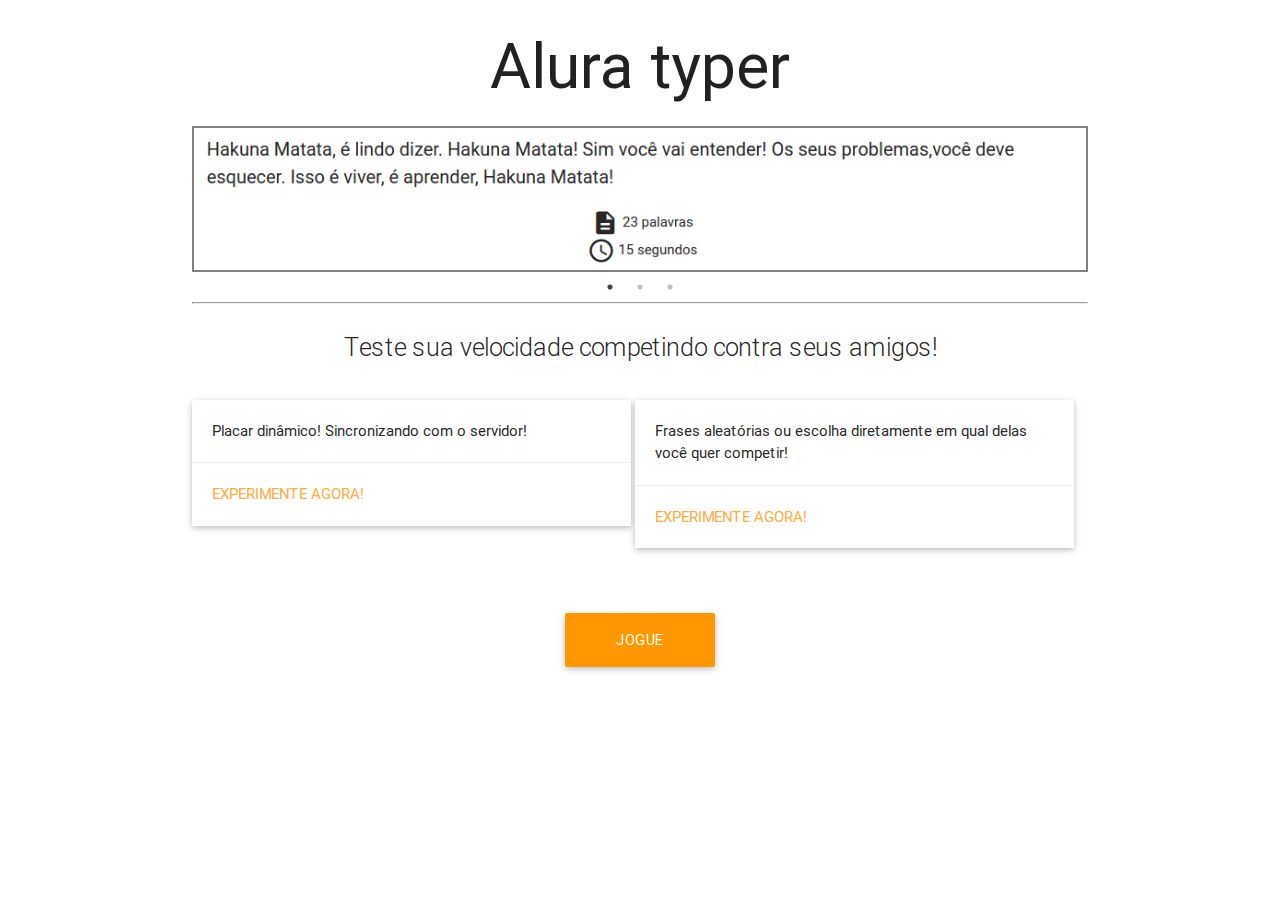
<file: index.html>
<!DOCTYPE html>
<html lang="en">
<head>
    <meta charset="UTF-8">
    <title>Alura Typer</title>
    <!--Import materialize.css-->
    <link rel="stylesheet" href="css/libs/materialize.min.css">
    <!-- Import Google Material Icons -->
    <link href="css/libs/google-fonts.css" rel="stylesheet">

    <link href="css/index.css" rel="stylesheet">
    <link rel="stylesheet" type="text/css" href="slick/slick.css"/>
    <link rel="stylesheet" type="text/css" href="slick/slick-theme.css"/>
</head>
<body>
    <section class="container">
        <h1 class="center titulo header">Alura typer</h1>
        <div class="slider">
            <img src="img/slide1.png" class="imagem-jogo">
            <img src="img/slide2.png" class="imagem-jogo">
            <img src="img/slide3.png" class="imagem-jogo">
        </div>
        <hr>
        <p class="flow-text center">Teste sua velocidade competindo contra seus amigos!</p>
        <div class="card">
           <div class="card-image">
             <!-- <img src="images/sample-1.jpg"> -->
           </div>
           <div class="card-content">
             <p>Placar dinâmico! Sincronizando com o servidor!</p>
           </div>
           <div class="card-action">
             <a href="principal.html">Experimente agora!</a>
           </div>
         </div>
         <div class="card">
           <div class="card-image">
             <!-- <img src="img/sl.jpg"> -->
           </div>
           <div class="card-content">
             <p>Frases aleatórias ou escolha diretamente em qual delas você quer competir!</p>
           </div>
           <div class="card-action">
             <a href="principal.html">Experimente agora!</a>
           </div>
         </div>

         <a class="waves-effect waves-light btn-large orange" id="botao-jogue" href="principal.html">Jogue agora!</a>

    </section>

    <script src="js/jquery.js"></script>
    <script src="slick/slick.min.js"></script>
    <script src="js/slider.js"></script>


</body>
</html>
</file>
<file: css/libs/google-fonts.css>
/* fallback */
@font-face {
  font-family: 'Material Icons';
  font-style: normal;
  font-weight: 400;
  src: local('../../fonts/Material Icons'), local('../../fonts/MaterialIcons-Regular'), url(https://fonts.gstatic.com/s/materialicons/v17/2fcrYFNaTjcS6g4U3t-Y5ZjZjT5FdEJ140U2DJYC3mY.woff2) format('woff2');
}

.material-icons {
  font-family: 'Material Icons';
  font-weight: normal;
  font-style: normal;
  font-size: 24px;
  line-height: 1;
  letter-spacing: normal;
  text-transform: none;
  display: inline-block;
  white-space: nowrap;
  word-wrap: normal;
  direction: ltr;
  -webkit-font-feature-settings: 'liga';
  -webkit-font-smoothing: antialiased;
}
</file>
<file: css/index.css>
.card{
	width: 49%;
	display: inline-block;
	vertical-align: top;
}


#botao-jogue{
	width: 150px;
	display: block;
	margin: 50px auto;
}

.imagem-jogo {
	border: 2px solid gray;
}
.slider{
	height: auto;
}
</file>
